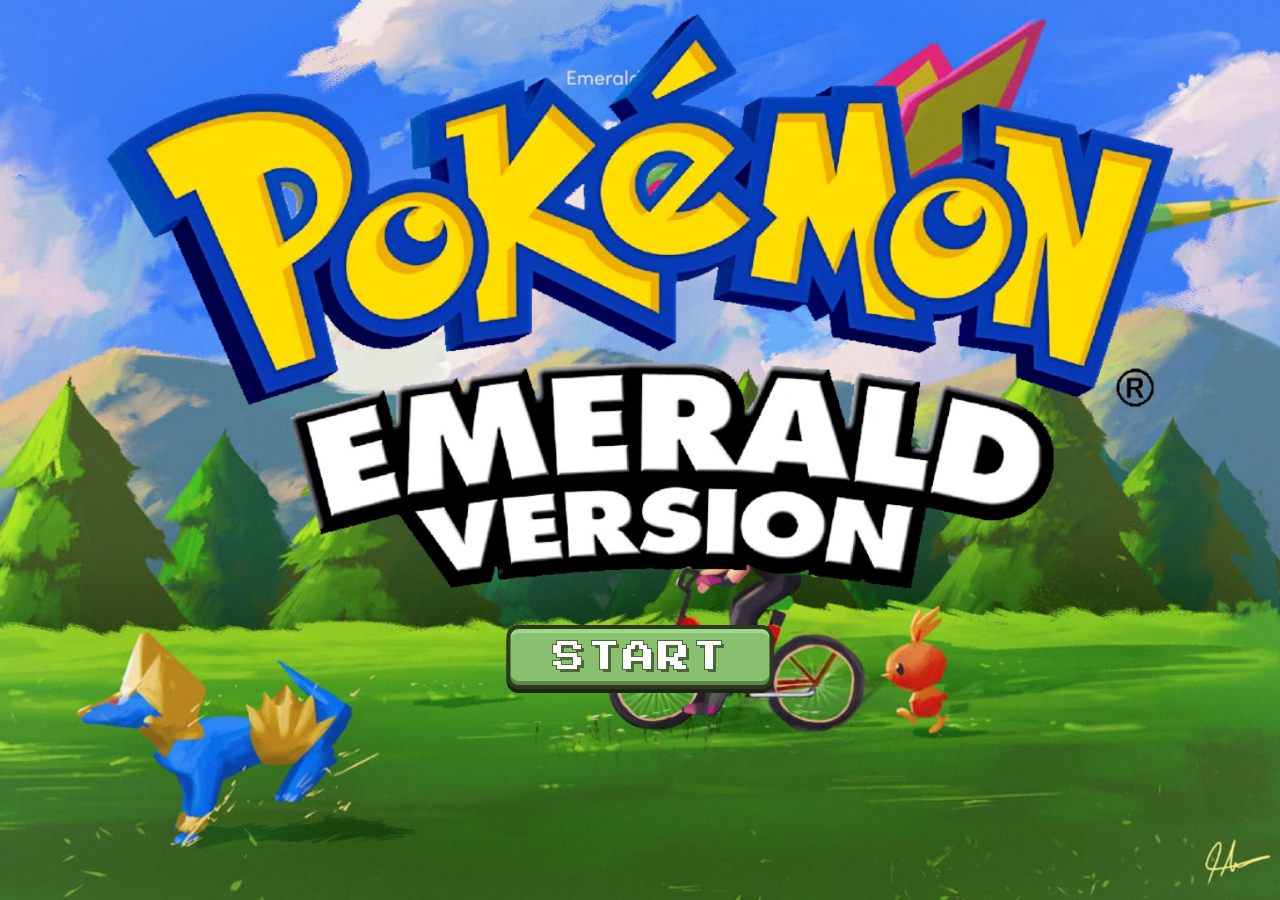
<file: index.html>
<!DOCTYPE html>
<html lang="en">
<head>
    <meta charset="UTF-8">
    <meta name="viewport" content="width=device-width, initial-scale=1.0">
    <title>Pokémon Emerald - Start Screen</title>
    <link rel="stylesheet" href="startscreen.css">
</head>
<body>

    <!-- Main Container supporting horizontal scroll if image overflows -->
    <div class="screen-container">
        <!-- Background Wrapper -->
        <div class="background-wrapper">
            <img src="images/startscreen1.png" alt="Pokémon Emerald Start Screen" class="bg-image">

            <!-- Interactive START Button positioned overlaying below the logo -->
            <a href="description.html" class="start-btn" id="startBtn">
                <span class="btn-text">START</span>
            </a>
        </div>
    </div>

    <script src="startscreen.js"></script>
</body>
</html>
</file>
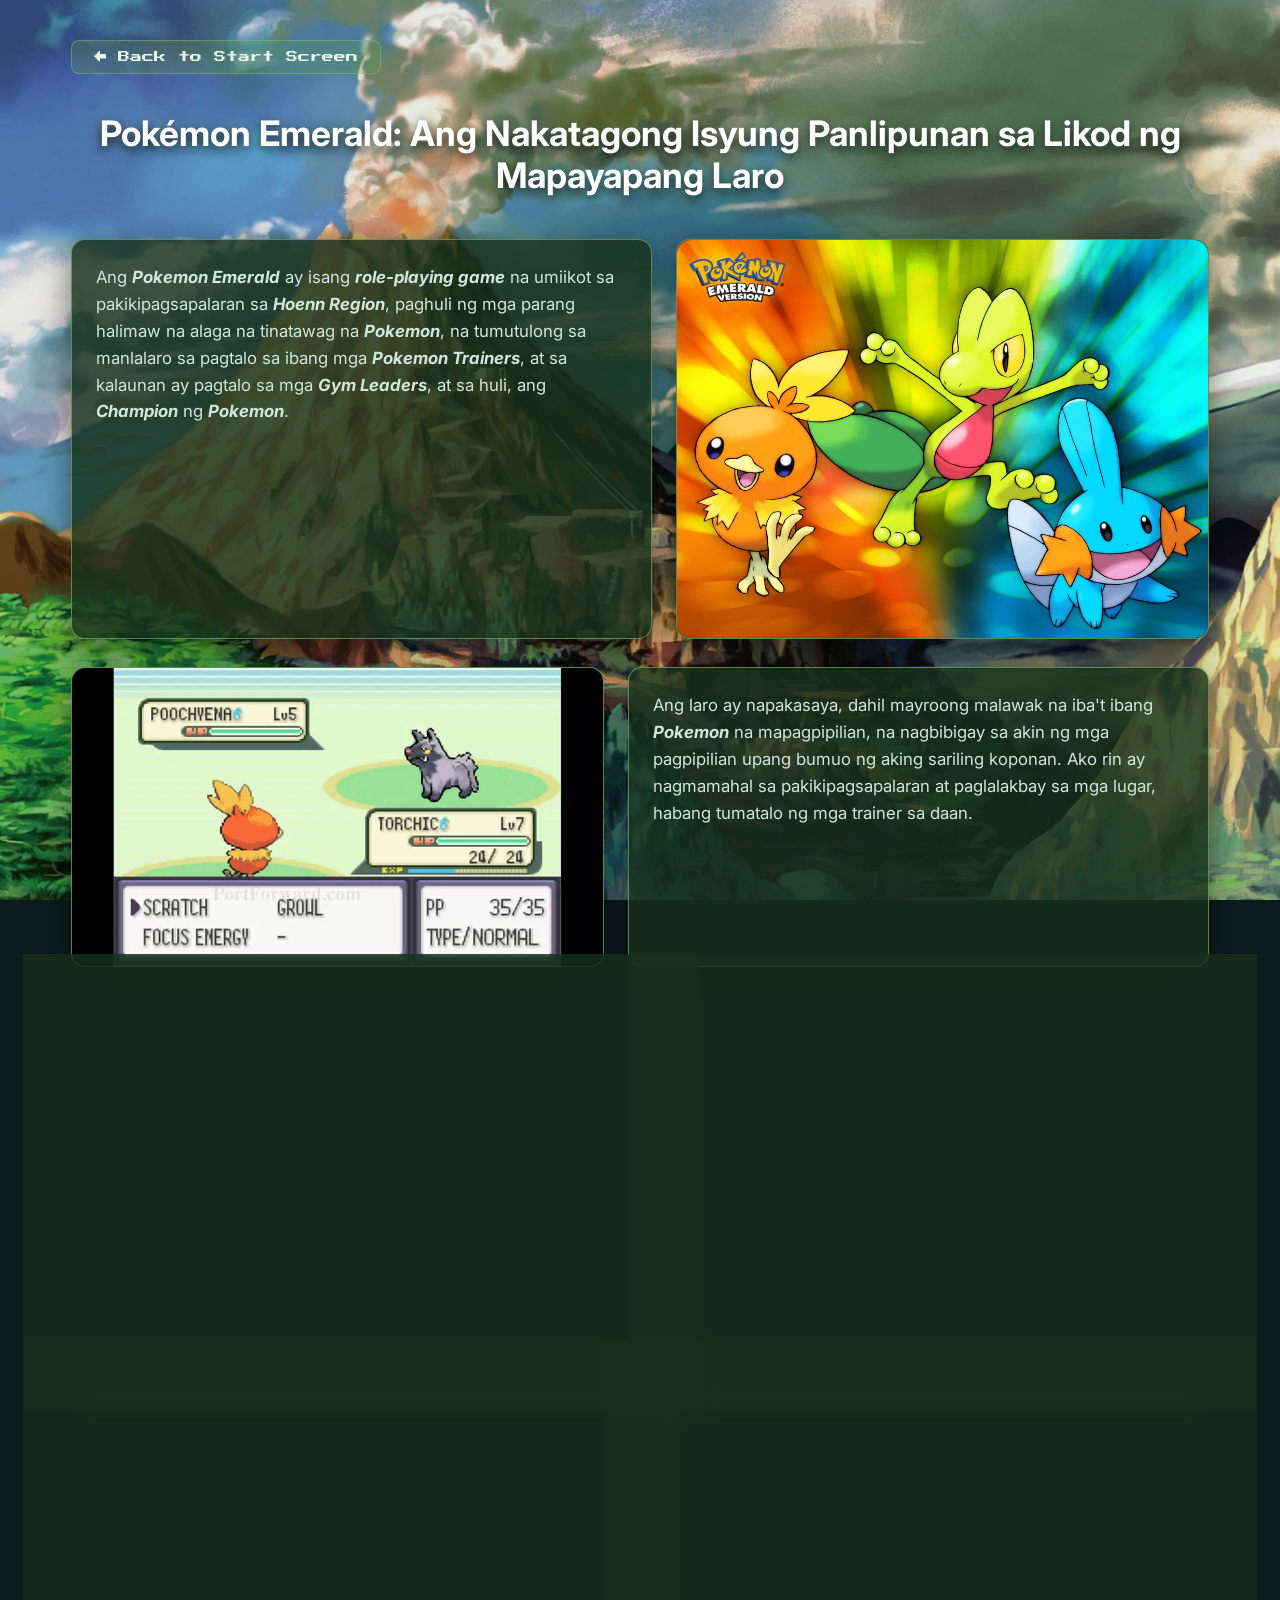
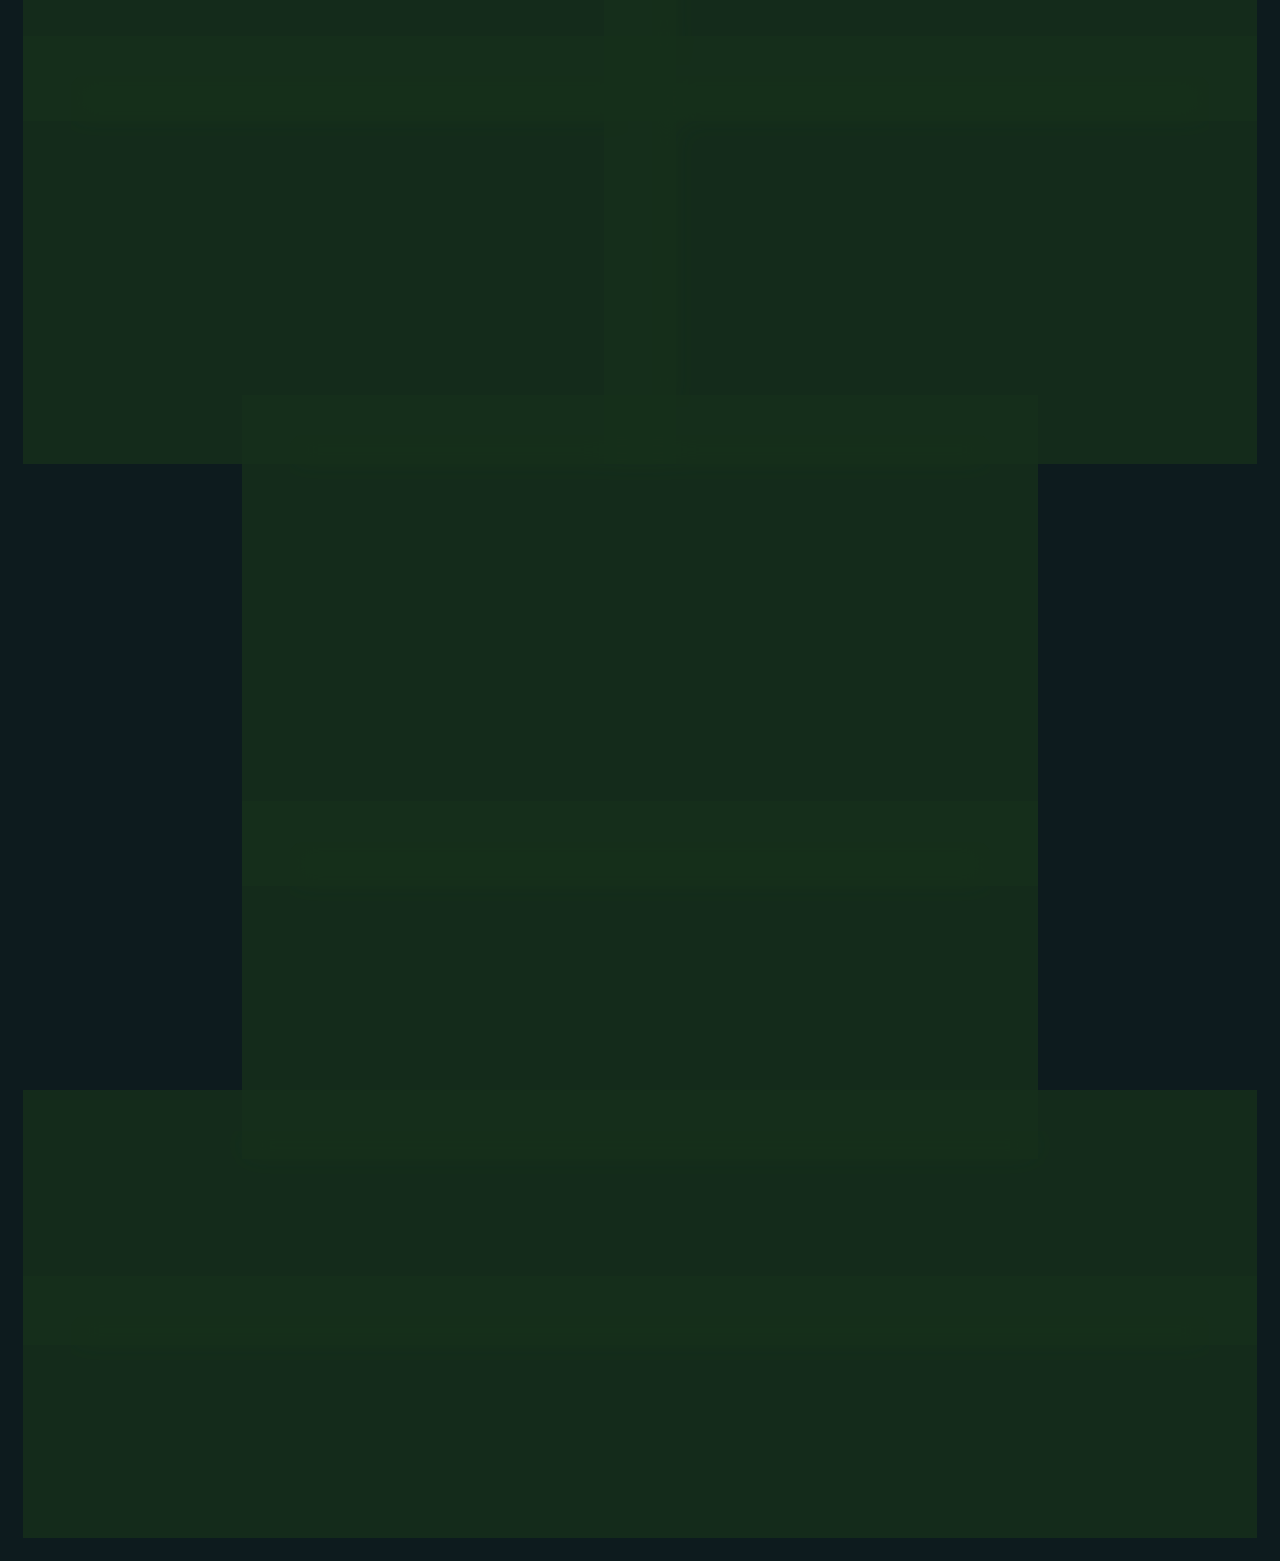
<file: description.html>
<!DOCTYPE html>
<html lang="en">
<head>
    <meta charset="UTF-8">
    <meta name="viewport" content="width=device-width, initial-scale=1.0">
    <title>Description - Pokémon Emerald</title>
    <link rel="stylesheet" href="description.css">
</head>
<body class="desc-body">

    <!-- Scrollable Main Container wider layout to fill screen space -->
    <main class="desc-container">
        
        <!-- Back Button -->
        <a href="index.html" class="back-btn">&larr; Back to Start Screen</a>

        <!-- Main Title -->
        <h1 class="desc-title">Pokémon Emerald: Ang Nakatagong Isyung Panlipunan sa Likod ng Mapayapang Laro</h1>

        <!-- Section 1: Text (Left) | Image (Right) -->
        <div class="desc-row">
            <div class="desc-card text-card">
                <p>Ang <strong><em>Pokemon Emerald</em></strong> ay isang <strong><em>role-playing game</em></strong> na umiikot sa pakikipagsapalaran sa <strong><em>Hoenn Region</em></strong>, paghuli ng mga parang halimaw na alaga na tinatawag na <strong><em>Pokemon</em></strong>, na tumutulong sa manlalaro sa pagtalo sa ibang mga <strong><em>Pokemon Trainers</em></strong>, at sa kalaunan ay pagtalo sa mga <strong><em>Gym Leaders</em></strong>, at sa huli, ang <strong><em>Champion</em></strong> ng <strong><em>Pokemon</em></strong>.</p>
            </div>
            <div class="desc-card image-card">
                <img src="images/starters.jpg" alt="Minecraft Gameplay" class="card-img">
            </div>
        </div>

        <!-- Section 2: Image (Left) | Text (Right) -->
        <div class="desc-row">
            <div class="desc-card image-card">
                <img src="images/gameplay.webp" alt="Minecraft World" class="card-img">
            </div>
            <div class="desc-card text-card">
                <p>Ang laro ay napakasaya, dahil mayroong malawak na iba't ibang <strong><em>Pokemon</em></strong> na mapagpipilian, na nagbibigay sa akin ng mga pagpipilian upang bumuo ng aking sariling koponan. Ako rin ay nagmamahal sa pakikipagsapalaran at paglalakbay sa mga lugar, habang tumatalo ng mga trainer sa daan.</p>
            </div>
        </div>

        <!-- Section 3: Full-width Centered Text Box -->
        <div class="desc-row">
            <div class="desc-card text-card">
                <p>Ang pinakanakakahimok na bahagi ng <strong><em>Pokemon Emerald</em></strong> ay ang kwento sa likod ng dalawang <strong><em>Legendary Pokemon</em></strong>, ang <strong><em>Kyogre</em></strong> at <strong><em>Groudon</em></strong>, kung saan ang dalawang masasamang organisasyon ay gustong kumuha ng kontrol sa kanilang kapangyarihan upang matugunan ang kanilang mga pangangailangan. Ang masamang organisasyon na <strong><em>Team Aqua</em></strong> ay gustong humuli kay <strong><em>Kyogre</em></strong> upang ilagay ang buong <strong><em>Hoenn Region</em></strong> sa ilalim ng tubig, habang ang <strong><em>Team Magma</em></strong> ay gustong gumamit kay <strong><em>Groudon</em></strong> upang lumikha ng mas maraming lupa. Ang manlalaro ay kailangang huminto sa dalawang organisasyong ito mula sa paggawa ng mga krimeng ito.</p>
            </div>
            <div class="desc-card image-card">
                <img src="images/backg.jpg" alt="Minecraft Gameplay" class="card-img">
            </div>
        </div>

    

        <!-- Section 4: 2 Side-by-Side Cards (Each Card has Image TOP, Text BOTTOM) -->
        <div class="desc-row two-columns">
            <!-- Left Card (Img top, Text bottom) -->
            <div class="stacked-card">
                <div class="desc-card image-card">
                    <img src="images/vs.avif" alt="PVP Combat" class="card-img">
                </div>
                <div class="desc-card text-card">
                    <h3 style="text-align: center;">Korupsyon</h3>
                    <p><br>Ang <strong><em>Team Aqua</em></strong> at <strong><em>Team Magma</em></strong> ay mga tiwaling organisasyon na lumalabag sa mga batas, nagre-recruit ng mga madaling maapektuhang tao, at gumagamit ng direktang pwersa upang makamit ang kanilang mga layunin. Ang datos ay nagpapakita na ang mga matitinding organisasyon ay madalas na nagreresulta sa sabotahe, pilit na pagre-recruit, at pagwasak ng ari-arian (Spadaro, 2020).</p>
                </div>
            </div>

            <!-- Right Card (Img top, Text bottom) -->
            <div class="stacked-card">
                <div class="desc-card image-card">
                    <img src="images/battle.jpg" alt="PVP Battle" class="card-img">
                </div>
                <div class="desc-card text-card">
                    <h3 style="text-align: center;">Pang-aabuso ng mga Hayop</h3>
                    <p><br>Ang mga <strong><em>Pokemon</em></strong> ay hinuhuli, itinatago sa maliliit na lalagyan, at pinipilit sa labanan para sa dominasyon ng organisasyon at kita. Ayon sa ASPCA Shelter & Cruelty Statistics, ang mga hayop taun-taon ay nagdurusa mula sa instrumentalization ng tao, tulad ng mga iligal na blood-sports at komersyal na trafficking kung saan ang mga hayop ay itinuturing na mga itinatapon na gamit.</p>
                </div>
            </div>
        </div>

        <!-- Section 5: Centered Card (Image TOP, Text BOTTOM) -->
        <div class="desc-centered-stack">
            <div class="stacked-card">
                <div class="desc-card image-card">
                    <img src="images/env.jpg" alt="Animal Farming" class="card-img">
                </div>
                <div class="desc-card text-card">
                    <h3 style="text-align: center;">Pagkasira ng Kapaligiran</h3>
                    <p><br>Ang pangunahing salaysay ay umiikot sa mga pagsisikap ng tao na manipulahin ang mga likas na pwersa tulad ng <strong><em>Groudon</em></strong> at <strong><em>Kyogre</em></strong>, na nagreresulta sa mga matitinding tagtuyot at baha sa rehiyon. Ayon sa Intergovernmental Panel on Climate Change (IPCC), ang pagpapahirap sa kapaligiran na dulot ng tao ay direktang nagdudulot ng malalang pagkagambala sa ekolohiya, pagwasak ng tirahan, at mga matitinding kaganapan sa panahon.</p>
                </div>
            </div>
        </div>

        <!-- Section 6: Large Text Box -->
        <div class="desc-card full-width-card">
            <p>Kung paanong ang <strong><em>Team Aqua</em></strong> at <strong><em>Team Magma</em></strong> ay nagdudulot ng matitinding sukdulan sa panahon sa pamamagitan ng mga matitinding pamamaraan, ang mga modernong kaganapan sa totoong mundo tulad ng tumitinding init, nakakapinsalang pagbaha, at pagwasak sa kapaligiran ay nagmumula sa pagsasamantala. Ang laro ay nagbibigay-diin na ang sangkatauhan ay kailangang gumalang sa mga hangganang ekolohikal at magsanay ng balanse bago makarating sa hindi na mababagong pagwasak sa kapaligiran.</p>
        </div>

        <!-- Section 7: Large Text Box (References) -->
        <div class="desc-card full-width-card references-box">
            <h3>Mga Sanggunian</h3>
            <p>
                <a href="https://digitalcommons.usf.edu/jss/" target="_blank">https://digitalcommons.usf.edu/jss/</a><br>
                <a href="https://www.aspca.org/helping-shelters-people-pets/us-animal-shelter-statistics" target="_blank">https://www.aspca.org/helping-shelters-people-pets/us-animal-shelter-statistics</a><br>
                <a href="https://www.ipcc.ch/" target="_blank">https://www.ipcc.ch/</a>
            </p>
        </div>

    </main>

    <script src="description.js"></script>
</body>
</html>
</file>
<file: startscreen.css>
@import url('https://fonts.googleapis.com/css2?family=Press+Start+2P&display=swap');

* {
    margin: 0;
    padding: 0;
    box-sizing: border-box;
}

body, html {
    width: 100%;
    height: 100%;
    overflow: hidden;
    background-color: #3e7ff7;
    font-family: 'Press Start 2P', monospace;
}

/* Container allows horizontal scrolling if image width exceeds screen width */
.screen-container {
    width: 100vw;
    height: 100vh;
    overflow-x: auto;
    overflow-y: hidden;
    display: flex;
    justify-content: center;
    align-items: center;
    white-space: nowrap;
}

/* Smooth custom scrollbars for horizontal panning */
.screen-container::-webkit-scrollbar {
    height: 8px;
}
.screen-container::-webkit-scrollbar-thumb {
    background: #88c070;
    border-radius: 4px;
}
.screen-container::-webkit-scrollbar-track {
    background: #1b2612;
}

/* Background image wrapper with relative positioning for elements */
.background-wrapper {
    position: relative;
    display: inline-block;
    height: 100vh;
    min-width: max-content;
}

.bg-image {
    height: 100vh;
    width: auto;
    display: block;
    object-fit: contain;
    user-select: none;
}

/* Pure CSS Recreation of the Pixelated Green START Button */
.start-btn {
    position: absolute;
    left: 50%;
    top: 73%; /* Positioned directly under 'EMERALD VERSION' */
    transform: translate(-50%, -50%) scale(1);
    
    display: inline-flex;
    justify-content: center;
    align-items: center;
    padding: 12px 42px;
    
    text-decoration: none;
    background-color: #88c070;
    
    /* Retro pixel border layers matching reference image */
    border: 4px solid #2d3820;
    box-shadow: 
        inset 0 4px 0 #a0d888,
        inset 0 -4px 0 #5c8848,
        0 4px 0 #1b2612;
    border-radius: 12px;
    
    transition: transform 0.2s cubic-bezier(0.175, 0.885, 0.32, 1.275), box-shadow 0.2s ease;
    cursor: pointer;
}

/* Button Text Styling */
.btn-text {
    font-size: 2rem;
    color: #ffffff;
    letter-spacing: 3px;
    text-shadow: 
        3px 3px 0px #4d6638,
        -1px -1px 0 #4d6638,  
        1px -1px 0 #4d6638,
        -1px 1px 0 #4d6638,
        1px 1px 0 #4d6638;
}

/* Hover effect - Smooth scale expansion animation */
.start-btn:hover {
    transform: translate(-50%, -50%) scale(1.15);
    box-shadow: 
        inset 0 4px 0 #b4f09c,
        inset 0 -4px 0 #4a7038,
        0 8px 16px rgba(0, 0, 0, 0.4);
}

/* Active click state */
.start-btn:active {
    transform: translate(-50%, -48%) scale(1.08);
}
</file>
<file: description.css>
@import url('https://fonts.googleapis.com/css2?family=Press+Start+2P&family=Inter:wght@300;400;600;700&display=swap');

* {
    margin: 0;
    padding: 0;
    box-sizing: border-box;
}

/* Page Styling & Background */
body.desc-body {
    background-color: #0d1b1e;
    background-image: linear-gradient(rgba(50, 100, 60, 0.1), rgba(50, 100, 60, 0.1)), url('images/backg2.png');
    background-size: cover;
    background-position: center;
    background-attachment: fixed;
    
    color: #e8f5e9;
    font-family: 'Inter', -apple-system, BlinkMacSystemFont, Roboto, sans-serif;
    overflow-y: auto;
    min-height: 100vh;
}

/* Custom Emerald Scrollbar */
body::-webkit-scrollbar {
    width: 12px;
}
body::-webkit-scrollbar-thumb {
    background: #5c9e46;
    border-radius: 6px;
    border: 2px solid #1c3619;
}
body::-webkit-scrollbar-track {
    background: #0a140c;
}

/* Wide Container taking full advantage of side spaces */
.desc-container {
    position: relative;
    z-index: 10;
    width: 92%;
    max-width: 1400px; /* Increased width to prevent tight side margins */
    margin: 0 auto;
    padding: 40px 20px 80px 20px;
    display: flex;
    flex-direction: column;
    gap: 28px;
}

/* Back Button */
.back-btn {
    align-self: flex-start;
    background: rgba(92, 158, 70, 0.25);
    border: 1px solid rgba(136, 192, 112, 0.5);
    color: #e8f5e9;
    padding: 10px 22px;
    border-radius: 8px;
    font-family: 'Press Start 2P', monospace;
    font-size: 0.75rem;
    text-decoration: none;
    backdrop-filter: blur(8px);
    transition: all 0.2s ease;
}

.back-btn:hover {
    background: rgba(136, 192, 112, 0.45);
    transform: translateY(-2px);
    box-shadow: 0 4px 12px rgba(136, 192, 112, 0.3);
}

/* Title Header */
.desc-title {
    font-size: 2.2rem;
    font-weight: 700;
    color: #ffffff;
    text-align: center;
    margin: 10px 0 15px 0;
    text-shadow: 0 4px 12px rgba(0, 0, 0, 0.8), 0 0 15px rgba(136, 192, 112, 0.3);
}

/* Universal Light-Green Transparent Glass Cards */
/* Universal Light-Green Transparent Glass Cards */
.desc-card {
    /* Increased opacity from 0.45 to 0.82 so boxes are less transparent and text pops clearly */
    background: rgba(22, 48, 28, 0.82); 
    border: 1px solid rgba(136, 192, 112, 0.6);
    backdrop-filter: blur(14px);
    -webkit-backdrop-filter: blur(14px);
    border-radius: 14px;
    padding: 24px;
    box-shadow: 0 8px 32px rgba(0, 0, 0, 0.5);
}

/* Text Typography */
.text-card p, .full-width-card p {
    color: #d1e7dd;
    font-size: 1.05rem;
    line-height: 1.6;
}

.full-width-card h3 {
    color: #ffffff;
    font-size: 1.25rem;
    margin-bottom: 10px;
    font-weight: 600;
}

/* Rows & Layouts */
.desc-row {
    display: flex;
    gap: 24px;
    width: 100%;
    align-items: stretch;
}

.desc-row .desc-card {
    flex: 1;
}

/* Image Cards */
.image-card {
    padding: 0;
    overflow: hidden;
    display: flex;
    align-items: center;
    justify-content: center;
    min-height: 220px;
}

.card-img {
    width: 100%;
    height: 100%;
    object-fit: cover;
    display: block;
    border-radius: 14px;
}

/* Full Width & Centered Small Text Box */
.full-width-card {
    width: 100%;
}

.small-text-box {
    text-align: center;
    padding: 18px 28px;
}

/* Two Columns with Top Img / Bottom Text Cards */
.desc-row.two-columns {
    display: flex;
    gap: 24px;
}

.stacked-card {
    flex: 1;
    display: flex;
    flex-direction: column;
    gap: 12px;
}

/* Centered Stacked Card */
.desc-centered-stack {
    display: flex;
    justify-content: center;
    width: 100%;
}

.desc-centered-stack .stacked-card {
    max-width: 700px;
    width: 100%;
}

/* Responsive adjustments */
@media (max-width: 900px) {
    .desc-row, .desc-row.two-columns {
        flex-direction: column;
    }
    
    .desc-title {
        font-size: 1.6rem;
    }
}

/* Add this page entry animation to description.css */
body.desc-body {
    animation: pageFadeIn 0.6s cubic-bezier(0.16, 1, 0.3, 1) forwards;
}

@keyframes pageFadeIn {
    from {
        opacity: 0;
        transform: translateY(15px);
    }
    to {
        opacity: 1;
        transform: translateY(0);
    }
}

/* Styling for the References section */
.references-box {
    text-align: center; /* Centers the text and links */
}

.references-box p a {
    color: #88c070; /* Vibrant green matching your theme */
    text-decoration: none;
    transition: color 0.2s ease, text-decoration 0.2s ease;
}

.references-box p a:hover {
    color: #b4f09c; /* Lighter bright green when hovered */
    text-decoration: underline;
}
</file>
